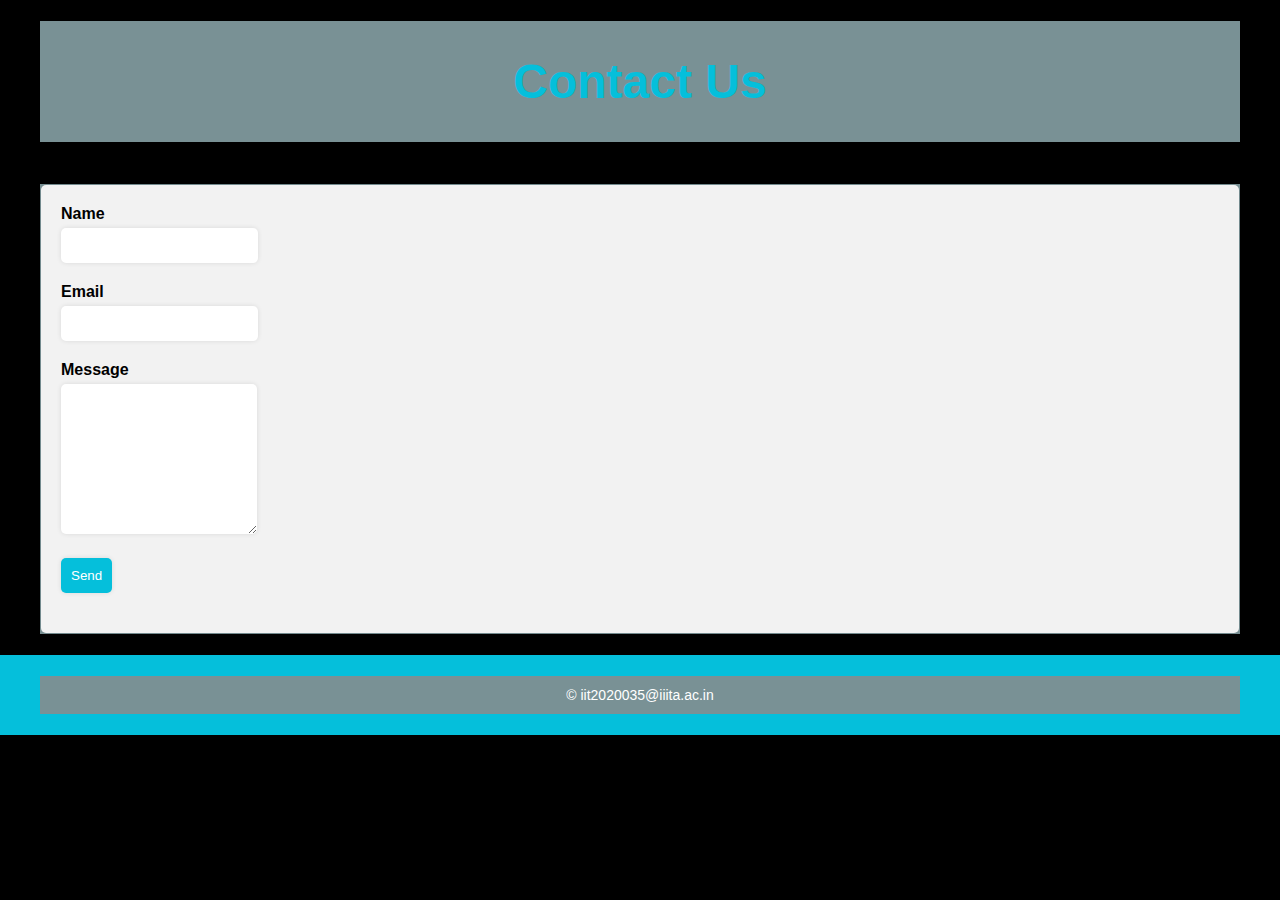
<file: Frontend/contact us.html>
<!DOCTYPE html>
<html>
<head>
	<title>Contact Us</title>
	<meta charset="utf-8">
	<meta name="viewport" content="width=device-width, initial-scale=1.0">
	<link rel="stylesheet" type="text/css" href="contact us.css">
</head>
<body>
	<header>
		<div class="container">
			<h1>Contact Us</h1>
		</div>
	</header>
	<main>
		<div class="container">
			<form>
				<div class="form-control">
					<label for="name">Name</label>
					<input type="text" id="name" name="name" required>
				</div>
				<div class="form-control">
					<label for="email">Email</label>
					<input type="email" id="email" name="email" required>
				</div>
				<div class="form-control">
					<label for="message">Message</label>
					<textarea id="message" name="message" required></textarea>
				</div>
				<div class="form-control">
					<input type="submit" value="Send">
				</div>
			</form>
		</div>
	</main>
	<footer>
		<div class="container">
			<p>&copy; iit2020035@iiita.ac.in</p>
		</div>
	</footer>
</body>
</html>
</file>
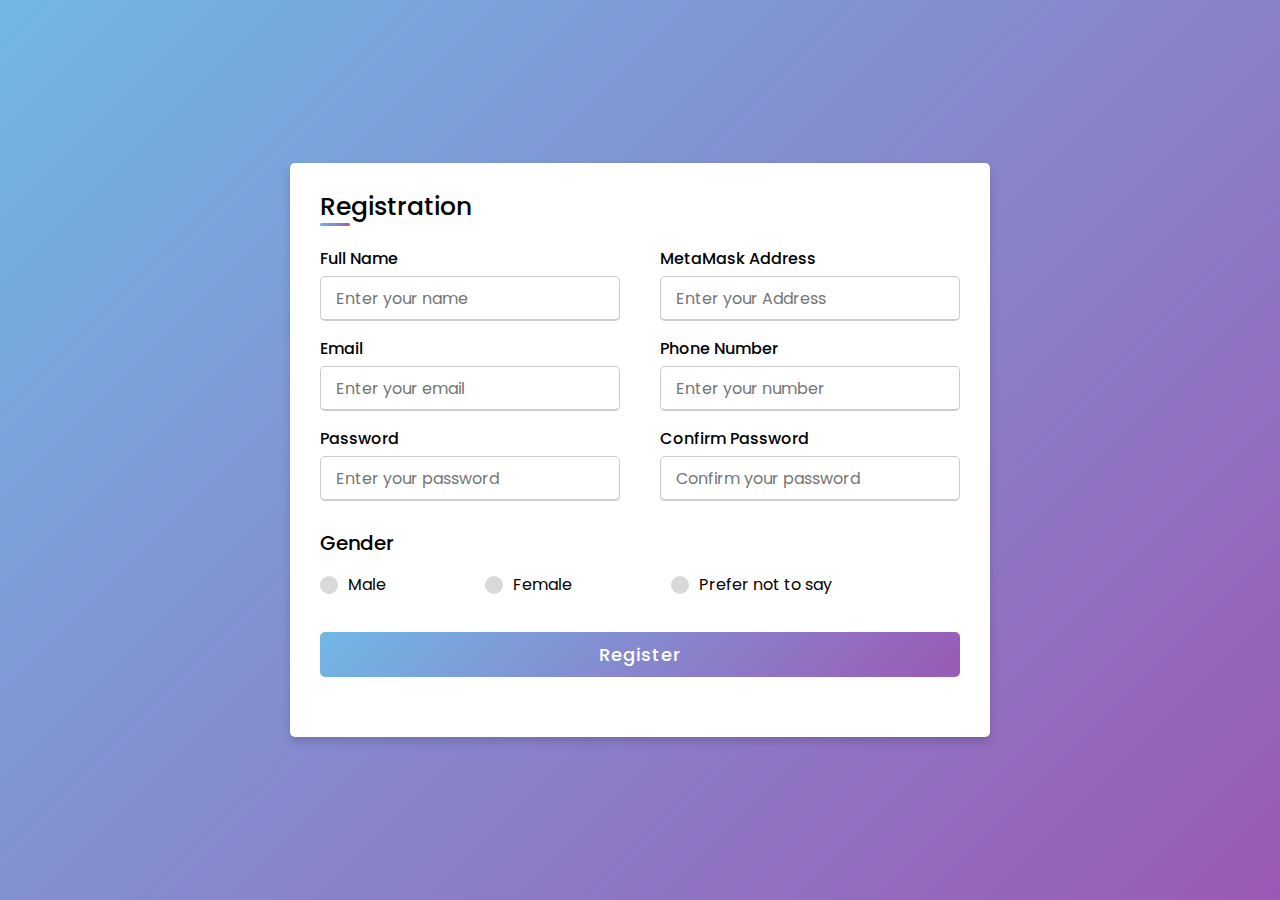
<file: Frontend/form1.html>
<!DOCTYPE html>
<html lang="en" dir="ltr">
  <head>
    <meta charset="UTF-8">
    <!---<title> Responsive Registration Form | CodingLab </title>--->
    <link rel="stylesheet" href="form1.css">
     <meta name="viewport" content="width=device-width, initial-scale=1.0">
     <title>Registration Form</title>
   </head>
<body>
  <div class="container">
    <div class="title">Registration</div>
    <div class="content">
      <form action="#">
        <div class="user-details">
          <div class="input-box">
            <span class="details">Full Name</span>
            <input type="text" placeholder="Enter your name" required>
          </div>
          <div class="input-box">
            <span class="details">MetaMask Address</span>
            <input type="text" placeholder="Enter your Address" required>
          </div>
          <div class="input-box">
            <span class="details">Email</span>
            <input type="text" placeholder="Enter your email" required>
          </div>
          <div class="input-box">
            <span class="details">Phone Number</span>
            <input type="text" placeholder="Enter your number" required>
          </div>
          <div class="input-box">
            <span class="details">Password</span>
            <input type="text" placeholder="Enter your password" required>
          </div>
          <div class="input-box">
            <span class="details">Confirm Password</span>
            <input type="text" placeholder="Confirm your password" required>
          </div>
        </div>
        <div class="gender-details">
          <input type="radio" name="gender" id="dot-1">
          <input type="radio" name="gender" id="dot-2">
          <input type="radio" name="gender" id="dot-3">
          <span class="gender-title">Gender</span>
          <div class="category">
            <label for="dot-1">
            <span class="dot one"></span>
            <span class="gender">Male</span>
          </label>
          <label for="dot-2">
            <span class="dot two"></span>
            <span class="gender">Female</span>
          </label>
          <label for="dot-3">
            <span class="dot three"></span>
            <span class="gender">Prefer not to say</span>
            </label>
          </div>
        </div>
        <div class="button">
          <input type="submit" value="Register">
        </div>
      </form>
    </div>
  </div>
</body>
</html>
</file>
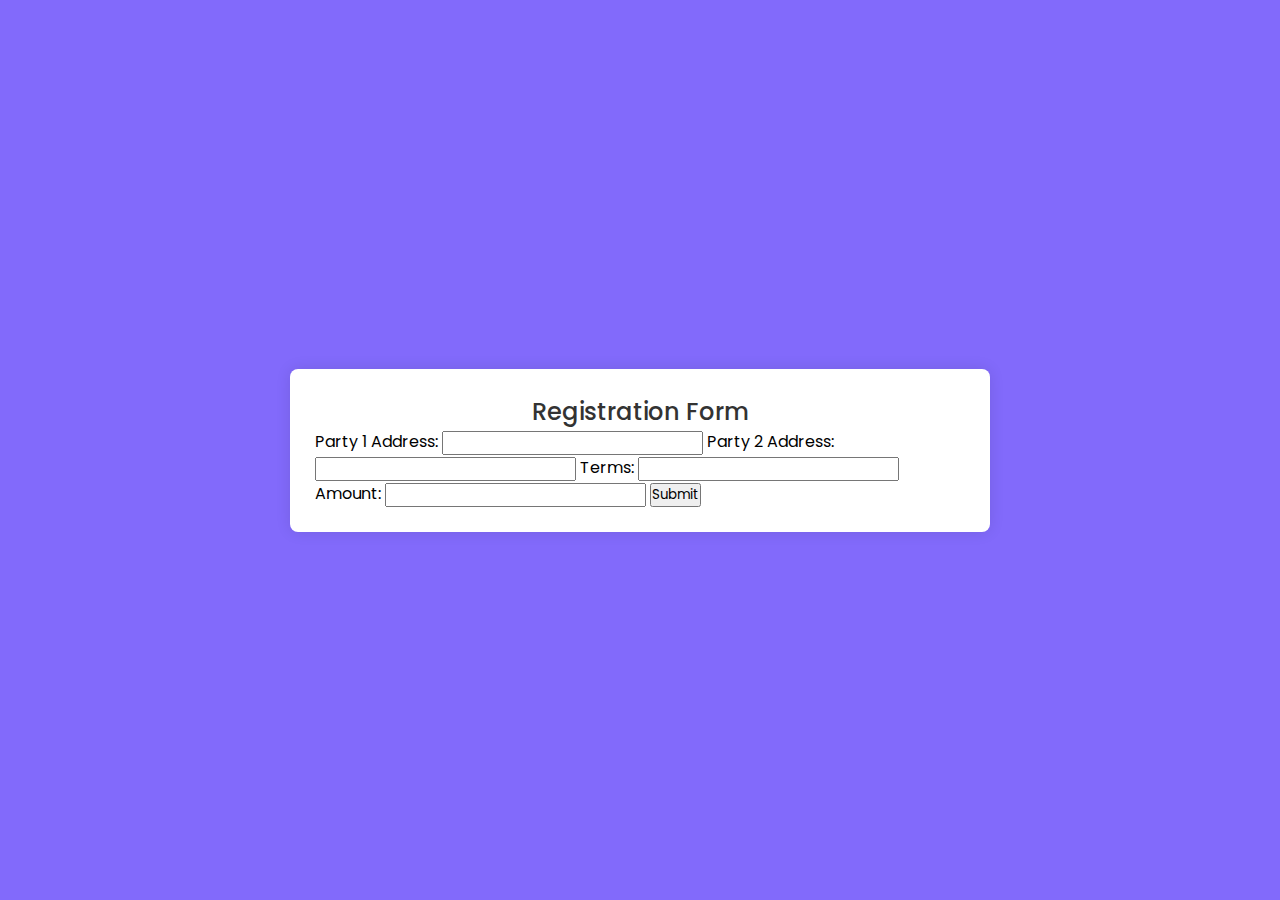
<file: Frontend/form2.html>
<!DOCTYPE html>
<!---Coding By CodingLab | www.codinglabweb.com--->
<html lang="en">
  <head>
    <meta charset="UTF-8" />
    <meta name="viewport" content="width=device-width, initial-scale=1.0" />
    <meta http-equiv="X-UA-Compatible" content="ie=edge" />
    <!--<title>Registration Form in HTML CSS</title>-->
    <!---Custom CSS File--->
    <link rel="stylesheet" href="form2.css" />
  </head>
  <body>
    <section class="container">
      <header>Registration Form</header>
      <form> <label for="party1">Party 1 Address:</label> <input type="text" id="party1" name="party1">
        <label for="party2">Party 2 Address:</label>
        <input type="text" id="party2" name="party2">
        
        <label for="terms">Terms:</label>
        <input type="text" id="terms" name="terms">
        
        <label for="amount">Amount:</label>
        <input type="number" id="amount" name="amount">
        
        <input type="submit" value="Submit"> </form>
    </section>
  </body>
</html>
</file>
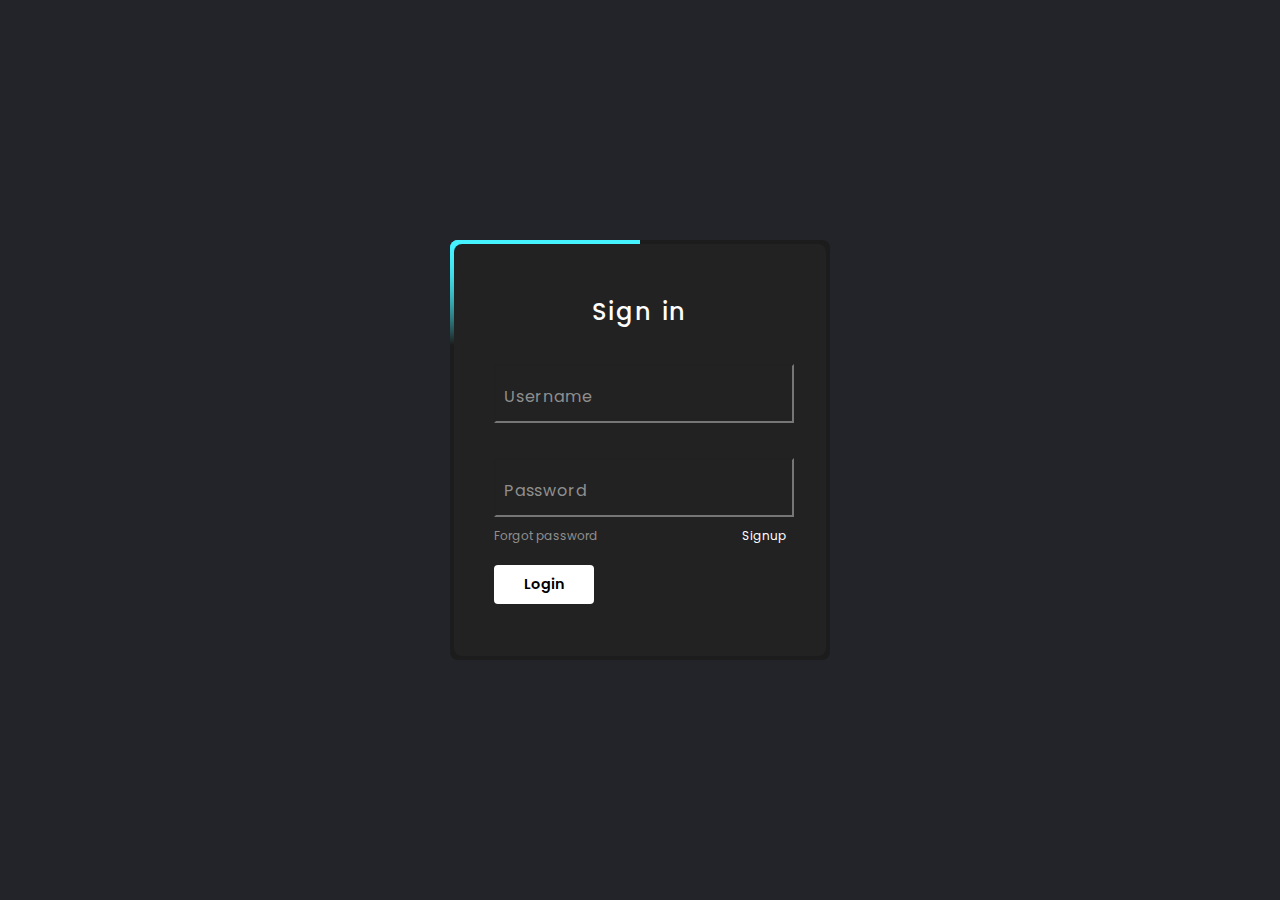
<file: Frontend/sign up.html>
<!DOCTYPE html>
<html lang="en">
<head>
    <meta charset="UTF-8">
    <meta http-equiv="X-UA-Compatible" content="IE=edge">
    <meta name="viewport" content="width=device-width, initial-scale=1.0">
    <title>Animated login form </title>
    <link rel="stylesheet" href="sign up.css">

</head>

<body>
    <div class="box">
        <span class="borderline"></span>
        <form>
            <h2>Sign in</h2>
            <div class="inputBox">
                <input type="text" required="required">
                <span>Username</span>
                <i></i>
            </div>
            <div class="inputBox">
                <input type="text" required="required">
                <span>Password</span>
                <i></i>
            </div>
            <div class="links">
                <a href="#">Forgot password</a>
                <a href="#">Signup</a>
            </div>
            <input type="submit" value="Login">
        </form>
    </div>
</body>
</html>
</file>
<file: Frontend/contact us.css>
* {
	box-sizing: border-box;

}

body {
	font-family: Arial, sans-serif;
	margin: 0;
	padding: 0;
	background-color: black;
}

header, main, footer {
	padding: 20px 0;
}

.container {
	max-width: 1200px;
	margin: 1px auto;
	padding: 1px 1px;
	background-color: #799195;
}

h1 {
	font-size: 48px;
	text-align: center;
	color: #05BFDB;
}

/* Form styles */
form {
	background-color: #f2f2f2;
	padding: 20px;
	border-radius: 5px;
	box-shadow: 0 0 10px rgba(0, 0, 0, 0.1);
}

.form-control {
	margin-bottom: 20px;
}

label {
	display: block;
	margin-bottom: 5px;
	font-weight: bold;
}

input, textarea {
	padding: 10px;
	border-radius: 5px;
	border: none;
	background-color: #fff;
	box-shadow: 0 0 5px rgba(0, 0, 0, 0.1);
}

input[type="submit"] {
	background-color: #05BFDB;
	color: #fff;
	cursor: pointer;
}

input[type="submit"]:hover {
	background-color: #05BFDB;
}

textarea {
	min-height: 150px;
	resize: vertical;
}

/* Footer styles */
footer {
	background-color: #05BFDB;
	color: #fff;
}

footer p {
	margin: 0;
	padding: 10px 0;
	text-align: center;
	font-size: 14px;
}

@media (max-width: 768px) {
	h1 {
		font-size: 36px;
	}

	input, textarea {
		width: 100%;
	}
}
</file>
<file: Frontend/form1.css>
@import url('https://fonts.googleapis.com/css2?family=Poppins:wght@200;300;400;500;600;700&display=swap');
*{
  margin: 0;
  padding: 0;
  box-sizing: border-box;
  font-family: 'Poppins',sans-serif;
}
body{
  height: 100vh;
  display: flex;
  justify-content: center;
  align-items: center;
  padding: 10px;
  background: linear-gradient(135deg, #71b7e6, #9b59b6);
}
.container{
  max-width: 700px;
  width: 100%;
  background-color: #fff;
  padding: 25px 30px;
  border-radius: 5px;
  box-shadow: 0 5px 10px rgba(0,0,0,0.15);
}
.container .title{
  font-size: 25px;
  font-weight: 500;
  position: relative;
}
.container .title::before{
  content: "";
  position: absolute;
  left: 0;
  bottom: 0;
  height: 3px;
  width: 30px;
  border-radius: 5px;
  background: linear-gradient(135deg, #71b7e6, #9b59b6);
}
.content form .user-details{
  display: flex;
  flex-wrap: wrap;
  justify-content: space-between;
  margin: 20px 0 12px 0;
}
form .user-details .input-box{
  margin-bottom: 15px;
  width: calc(100% / 2 - 20px);
}
form .input-box span.details{
  display: block;
  font-weight: 500;
  margin-bottom: 5px;
}
.user-details .input-box input{
  height: 45px;
  width: 100%;
  outline: none;
  font-size: 16px;
  border-radius: 5px;
  padding-left: 15px;
  border: 1px solid #ccc;
  border-bottom-width: 2px;
  transition: all 0.3s ease;
}
.user-details .input-box input:focus,
.user-details .input-box input:valid{
  border-color: #9b59b6;
}
 form .gender-details .gender-title{
  font-size: 20px;
  font-weight: 500;
 }
 form .category{
   display: flex;
   width: 80%;
   margin: 14px 0 ;
   justify-content: space-between;
 }
 form .category label{
   display: flex;
   align-items: center;
   cursor: pointer;
 }
 form .category label .dot{
  height: 18px;
  width: 18px;
  border-radius: 50%;
  margin-right: 10px;
  background: #d9d9d9;
  border: 5px solid transparent;
  transition: all 0.3s ease;
}
 #dot-1:checked ~ .category label .one,
 #dot-2:checked ~ .category label .two,
 #dot-3:checked ~ .category label .three{
   background: #9b59b6;
   border-color: #d9d9d9;
 }
 form input[type="radio"]{
   display: none;
 }
 form .button{
   height: 45px;
   margin: 35px 0
 }
 form .button input{
   height: 100%;
   width: 100%;
   border-radius: 5px;
   border: none;
   color: #fff;
   font-size: 18px;
   font-weight: 500;
   letter-spacing: 1px;
   cursor: pointer;
   transition: all 0.3s ease;
   background: linear-gradient(135deg, #71b7e6, #9b59b6);
 }
 form .button input:hover{
  /* transform: scale(0.99); */
  background: linear-gradient(-135deg, #71b7e6, #9b59b6);
  }
 @media(max-width: 584px){
 .container{
  max-width: 100%;
}
form .user-details .input-box{
    margin-bottom: 15px;
    width: 100%;
  }
  form .category{
    width: 100%;
  }
  .content form .user-details{
    max-height: 300px;
    overflow-y: scroll;
  }
  .user-details::-webkit-scrollbar{
    width: 5px;
  }
  }
  @media(max-width: 459px){
  .container .content .category{
    flex-direction: column;
  }
}
</file>
<file: Frontend/form2.css>
/* Import Google font - Poppins */
@import url("https://fonts.googleapis.com/css2?family=Poppins:wght@200;300;400;500;600;700&display=swap");
* {
  margin: 0;
  padding: 0;
  box-sizing: border-box;
  font-family: "Poppins", sans-serif;
}
body {
  min-height: 100vh;
  display: flex;
  align-items: center;
  justify-content: center;
  padding: 20px;
  background: rgb(130, 106, 251);
}
.container {
  position: relative;
  max-width: 700px;
  width: 100%;
  background: #fff;
  padding: 25px;
  border-radius: 8px;
  box-shadow: 0 0 15px rgba(0, 0, 0, 0.1);
}
.container header {
  font-size: 1.5rem;
  color: #333;
  font-weight: 500;
  text-align: center;
}
.container .form {
  margin-top: 30px;
}
.form .input-box {
  width: 100%;
  margin-top: 20px;
}
.input-box label {
  color: #333;
}
.form :where(.input-box input, .select-box) {
  position: relative;
  height: 50px;
  width: 100%;
  outline: none;
  font-size: 1rem;
  color: #707070;
  margin-top: 8px;
  border: 1px solid #ddd;
  border-radius: 6px;
  padding: 0 15px;
}
.input-box input:focus {
  box-shadow: 0 1px 0 rgba(0, 0, 0, 0.1);
}
.form .column {
  display: flex;
  column-gap: 15px;
}
.form .gender-box {
  margin-top: 20px;
}
.gender-box h3 {
  color: #333;
  font-size: 1rem;
  font-weight: 400;
  margin-bottom: 8px;
}
.form :where(.gender-option, .gender) {
  display: flex;
  align-items: center;
  column-gap: 50px;
  flex-wrap: wrap;
}
.form .gender {
  column-gap: 5px;
}
.gender input {
  accent-color: rgb(130, 106, 251);
}
.form :where(.gender input, .gender label) {
  cursor: pointer;
}
.gender label {
  color: #707070;
}
.address :where(input, .select-box) {
  margin-top: 15px;
}
.select-box select {
  height: 100%;
  width: 100%;
  outline: none;
  border: none;
  color: #707070;
  font-size: 1rem;
}
.form button {
  height: 55px;
  width: 100%;
  color: #fff;
  font-size: 1rem;
  font-weight: 400;
  margin-top: 30px;
  border: none;
  cursor: pointer;
  transition: all 0.2s ease;
  background: rgb(130, 106, 251);
}
.form button:hover {
  background: rgb(88, 56, 250);
}
/*Responsive*/
@media screen and (max-width: 500px) {
  .form .column {
    flex-wrap: wrap;
  }
  .form :where(.gender-option, .gender) {
    row-gap: 15px;
  }
}
</file>
<file: Frontend/sign up.css>
@import url('https://fonts.googleapis.com/css2?family=Poppins:wght@600&display=swap');

*{
    margin: 0;
    padding: 0;
    box-sizing: border-box;
    font-family: 'Poppins', sans-serif;
}

body
{
    display: flex;
    justify-content: center;
    align-items: center;
    min-height: 100vh;
    background: #23242a;
}

.box{

    position: relative;
    width: 380px;
    height: 420px;
    background: #1c1c1c;
    border-radius: 8px;
    overflow: hidden ;

}
.box::before
{
    content: '';
    position: absolute;
    top: -50%;
    left: -50%;
    width: 380px;
    height: 420px;
    background: linear-gradient(0deg,transparent,
    transparent,#45f3ff,#45f3ff,#45f3ff);
    z-index: 1;
    transform-origin: bottom right;
    animation: animate 6s linear infinite;
}
.box::after
{
    content: '';
    position: absolute;
    top: -50%;
    left: -50%;
    width: 380px;
    height: 420px;
    background: linear-gradient(0deg,transparent,
    transparent,#45f3ff,#45f3ff,#45f3ff);
    z-index: 1;
    transform-origin: bottom right;
    animation: animate 6s linear infinite;
    animation-delay: -3s;
}

.borderline
{
    position: absolute;
    top: 0;
    inset: 0;
}

.borderline::before
{
    content: '';
    position: absolute;
    top: -50%;
    left: -50%;
    width: 380px;
    height: 420px;
    background: linear-gradient(0deg,transparent,
    transparent,#ff2770,##ff2770,#ff2770);
    z-index: 1;
    transform-origin: bottom right;
    animation: animate 6s linear infinite;
    animation-delay: -1.5s;
}

.borderline::after
{
    content: '';
    position: absolute;
    top: -50%;
    left: -50%;
    width: 380px;
    height: 420px;
    background: linear-gradient(0deg,transparent,
    transparent,#ff2770,##ff2770,#ff2770);
    z-index: 1;
    transform-origin: bottom right;
    animation: animate 6s linear infinite;
    animation-delay: -4.5s;
}
@keyframes animate
{
    0%
    {
        transform: rotate(0deg);
    }
    100%
    {
        transform: rotate(360deg);
    }
}

.box form{

    position: absolute;
    inset: 4px;
    background: #222;
    padding: 50px 40px;
    border-radius: 8px ;
    z-index: 2;
    display: flex;
    flex-direction: column;
}

.box form h2{

    color: #fff;
    font-weight: 500;
    text-align: center;
    letter-spacing: 0.1em;

}

.box form .inputBox
{
    position: relative;
    width: 300px;
    margin-top: 35px;
}

.box form .inputBox input{

    position: relative;
    width: 100%;
    padding: 20px 10px 10px;
    background: transparent;
    outline: none;
    box-shadow: none;
    color: #fff;
    font-size: 1em;
    letter-spacing: 0.05;
    transition: 0.5s;
    z-index: 10;

}

.box form .inputBox span{

    position: absolute;
    left: 0;
    padding: 20px 10px 10px;
    pointer-events: none;
    color: #8f8f8f;
    font-size: 1em;
    letter-spacing: 0.05em;
    transition: 0.5s;
}

.box form .inputBox input:valid ~ span,
.box form .inputBox input:focus ~ span
{
    color: #fff;
    font-size: 0.75em;
    transform: translate(-34px);
}

.box form .inputBox i
{
    position: absolute;
    left: 0;
    bottom: 0;
    width: 100%;
    height: 2px;
    background: #fff;
    border-radius: 4px;
    overflow: hidden;
    transition: 0.5s;
    pointer-events: none;
}

.box form .inputBox input:valid ~ i
.box form .inputBox input:focus ~ i
{
    height: 44px;
}

.box form .links
{
    display: flex;
    justify-content: space-between;
}

.box form .links a
{
    margin: 10px 0;
    font-size: 0.75em;
    color: #8f8f8f;
    text-decoration: none;
}

.box form .links a:hover,
.box form .links a:nth-child(2)
{
    color: #fff;
}

.box form input[type="submit"]
{
    border: none;
    outline: none;
    padding: 9px 25px;
    background: #fff;
    cursor: pointer;
    font-size: 0.9em;
    border-radius: 4px;
    font-weight: 600;
    width: 100px;
    margin-top: 10px;
}

.box form input[type="submit"]:active
{
    opacity: 0.8;
}
</file>
